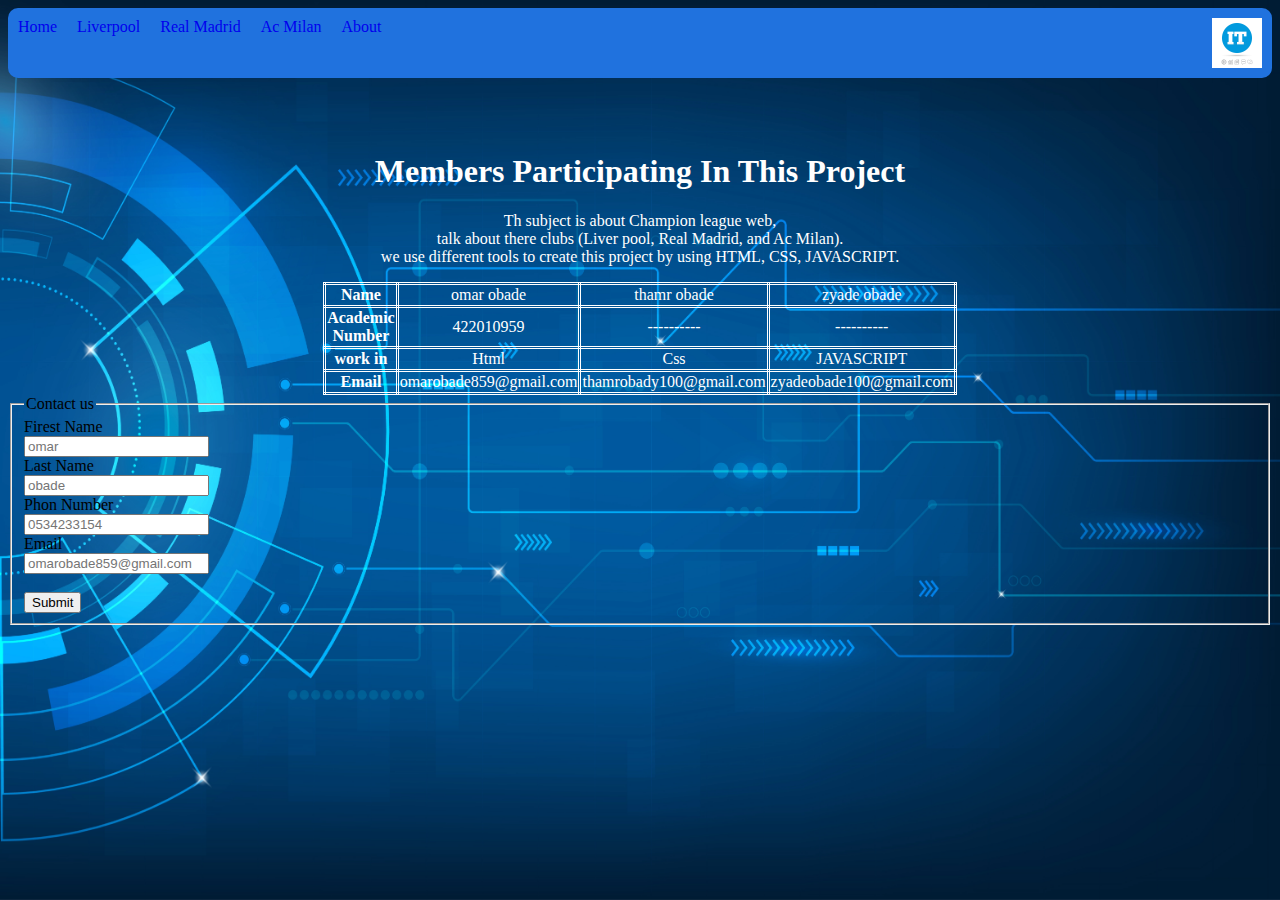
<file: About.html>
<!DOCTYPE html>
<html lang="en">
<head>
    <meta charset="UTF-8">
    <meta http-equiv="X-UA-Compatih1ble" content="IE=edge">
    <meta name="viewport" content="width=device-width, initial-scale=1.0">
    <title>About</title>
    <link rel="stylesheet" href="about.css">
    <script>
        function validateForm() {
          let x = document.forms["myForm"]["email"].value;
          if (x == "") {
            alert("Name must be filled out");
            return false;
          }
        }
    </script>
    
    <script>
        
        function mOver(obj) {
      obj.innerHTML = "Thank You for join"
    }
    
    function mOut(obj) {
      obj.innerHTML = "Join to Our Community"
    }
    </script>

</head>
<body>
    <ul style="position: sticky; top: 0; text-decoration: none;">
        <li><a class="hov act" href="Finl Project.html" target="_blank">Home</a></li>
        <li><a class="hov act" href="liverpool.html"  target="_blank" >Liverpool</a></li>
        <li><a class="hov act" href="Real_Madrid.html"  target="_blank" >Real Madrid</a></li>
        <li><a class="hov act" href="Ac_Milan.html"  target="_blank">Ac Milan</a></li>
        <li><a class="hov act" href="About.html"  target="_blank" >About</a></li>
        <li style="float:right;"><img src="it.jpg" alt="" style="float:right;"></li>
    </ul>
    <style> 
        body {
            background-image: url(Back-it.webp);
            background-repeat: no-repeat;
            background-attachment: fixed;
            background-size: 100% 100%;
        }
    </style>
    <br> <br> <br>
    <h1 style="color: white; text-align: center;  ">Members Participating In This Project</h1>
    <p style="text-align: center; color: white;" >Th subject is about Champion league web,<br> talk about there clubs (Liver pool, Real Madrid, and Ac Milan).<br>

        we use different tools to create this project by using HTML, CSS, JAVASCRIPT.
    </p>
    <table >
        <tr>
            <th>Name</th>
            <td>omar obade</td>
            <td>thamr obade</td>
            <td> zyade obade</td>
        </tr>
        <tr>
            <th>Academic Number</th>
            <td>422010959</td>
            <td>----------</td>
            <td>----------</td>
        </tr>
        <tr>
            <th>work in </th>
            <td>Html</td>
            <td>Css</td>
            <td>JAVASCRIPT</td>
            <tr>
                <th>Email</th>
                <td>omarobade859@gmail.com</td>
                <td>thamrobady100@gmail.com</td>
                <td>zyadeobade100@gmail.com</td>

            </tr>

        </tr>
        
      
    </table>




    <form  id="myForm">
        <fieldset>
         
            <legend>Contact us</legend>
            <label for="Fname"> Firest Name</label><br>
            <input  type="text" id="Fname" placeholder="omar" >  <br>
            <label for="Lname"> Last Name</label><br>
            <input type="text" id="Lname" placeholder="obade"><br>
            <label for="num"> Phon Number</label><br>
            <input type="tel" id="num" placeholder="0534233154" pattern="[0-9]{10}" title="Enter only 10 Numbers"><br>
            <label for="email"> Email</label><br>
            <input  type="email" id="Em" placeholder="omarobade859@gmail.com"> <br> <br>
            <input type="submit" value="Submit">
        </fieldset>
        </form>
        
            </div>
</body>
</html>
</file>
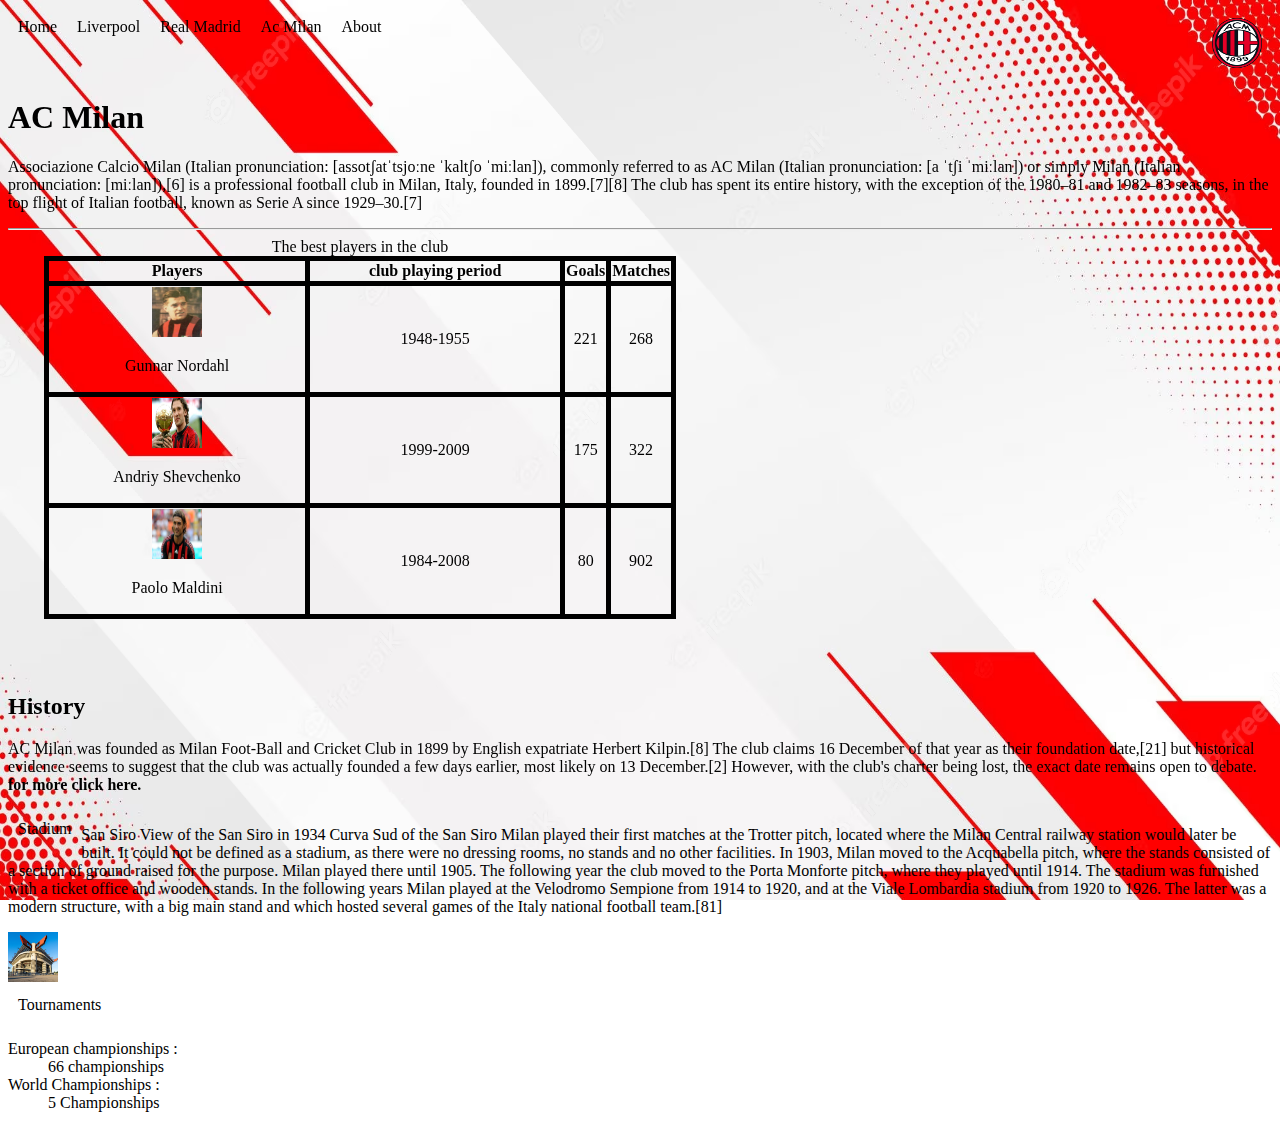
<file: Ac_Milan.html>
<!DOCTYPE html>
<html lang="en">
<head>
    <meta charset="UTF-8">
    <meta http-equiv="X-UA-Compatible" content="IE=edge">
    <meta name="viewport" content="width=device-width, initial-scale=1.0">
    <title>Ac Milan</title>
    <link rel="stylesheet" href="Ac.css">
</head>
<body>
    <style>
        body {
            background-image: url(red\ backgrund.avif);
            background-repeat: no-repeat;
            background-attachment: fixed;
            background-size: 100% 100%;
        }
    </style>
</head>
<body>

    <ul style="position: sticky; top: 0;">
        <li><a class="hov act" href="Finl Project.html" target="_blank">Home</a></li>
        <li><a class="hov act" href="liverpool.html"  target="_blank" >Liverpool</a></li>
        <li><a class="hov act" href="Real_Madrid.html"  target="_blank" >Real Madrid</a></li>
        <li><a class="hov act" href="Ac_Milan.html"  target="_blank">Ac Milan</a></li>
        <li><a class="hov act" href="About.html"  target="_blank" >About</a></li>
        <li style="float:right;"><img src="logo-Ac.png  " alt="" style="float:right;"></li>
    </ul>

    <h1>AC Milan</h1>
    <p>Associazione Calcio Milan (Italian pronunciation: [assotʃatˈtsjoːne ˈkaltʃo ˈmiːlan]), commonly referred to as AC Milan (Italian pronunciation: [a ˈtʃi ˈmiːlan]) or simply Milan (Italian pronunciation: [miːlan]),[6] is a professional football club in Milan, Italy, founded in 1899.[7][8] The club has spent its entire history, with the exception of the 1980–81 and 1982–83 seasons, in the top flight of Italian football, known as Serie A since 1929–30.[7]</p> <hr>
    <iframe style="float: right;" width="560" height="400" src="https://www.youtube.com/embed/eLSuORsO5hY" title="YouTube video player" frameborder="0" allow="accelerometer; autoplay; clipboard-write; encrypted-media; gyroscope; picture-in-picture; web-share" allowfullscreen></iframe>
        <table>
            <caption>The best players in the club</caption>
            <tr>
                <th>Players</th>
                <th>club playing period</th>
                <th>Goals</th>
                <th>Matches</th>
            </tr>


            <tr>
                <td>
                    <img src="Gunnar_Nordahl_-_AC_Milan.jpg" alt="">
                    <p> Gunnar Nordahl </p>
                </td>

                <td>1948-1955</td>

                <td>221</td>
                <td>268</td>
            </tr>


            <tr>
                <td>
                    <img src="TT.jpg" alt="">
                    <p>Andriy Shevchenko </p>
                </td>
                <td>1999-2009</td>
                <td>175</td>
                <td>322</td>
            </tr>

            <tr>
                <td>
                    <img src="Mld.jpeg" alt="">
                    <p>Paolo Maldini  </p>
                </td>

                <td>1984-2008</td>
                <td>80</td>
                <td>902</td>
            </tr>





        </table> <br> <br> <br>
        <h2 style ="color: rgb(0, 0, 0);">History</h2>
        <p class="h">AC Milan was founded as Milan Foot-Ball and Cricket Club in 1899 by English expatriate Herbert Kilpin.[8] The club claims 16 December of that year as their foundation date,[21] but historical evidence seems to suggest that the club was actually founded a few days earlier, most likely on 13 December.[2] However, with the club's charter being lost, the exact date remains open to debate. <b><a href="https://en.wikipedia.org/wiki/A.C._Milan#Stadiums">for more click here.</a></b>   </p>
<ul>
<li style="color: black;">Stadium</li>
<p class="h"> San Siro

    View of the San Siro in 1934
    
    Curva Sud of the San Siro
    Milan played their first matches at the Trotter pitch, located where the Milan Central railway station would later be built. It could not be defined as a stadium, as there were no dressing rooms, no stands and no other facilities. In 1903, Milan moved to the Acquabella pitch, where the stands consisted of a section of ground raised for the purpose. Milan played there until 1905. The following year the club moved to the Porta Monforte pitch, where they played until 1914. The stadium was furnished with a ticket office and wooden stands. In the following years Milan played at the Velodromo Sempione from 1914 to 1920, and at the Viale Lombardia stadium from 1920 to 1926. The latter was a modern structure, with a big main stand and which hosted several games of the Italy national football team.[81]</p> <img src="Stadio_Meazza_2021_3.jpg" width="100" height="1000"  alt=""> <br>
<li style="color: black;">Tournaments</li>
</ul>
<dl>
<dt>European championships :</dt>
<dd>66 championships</dd>
<dt>World Championships :</dt>
<dd>5 Championships</dd>

</dl>


       
    
</body>
</html>
</file>
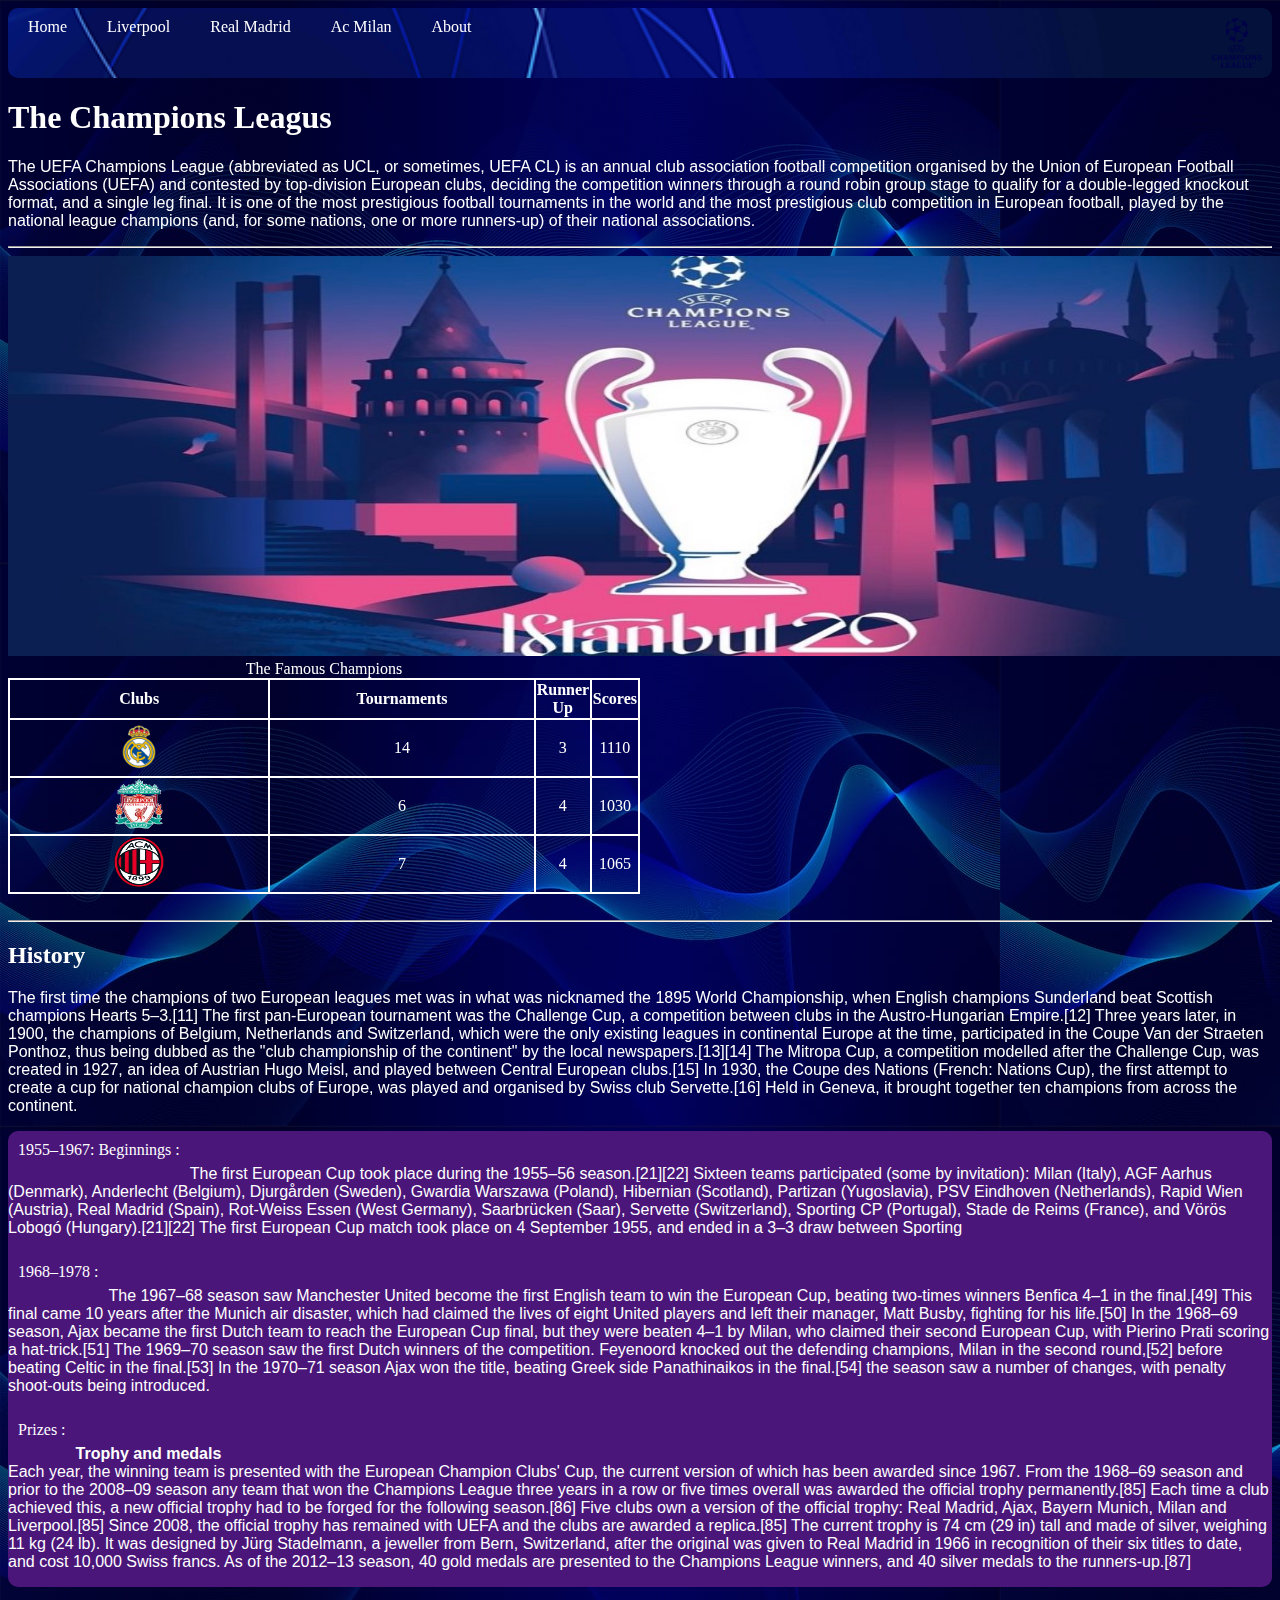
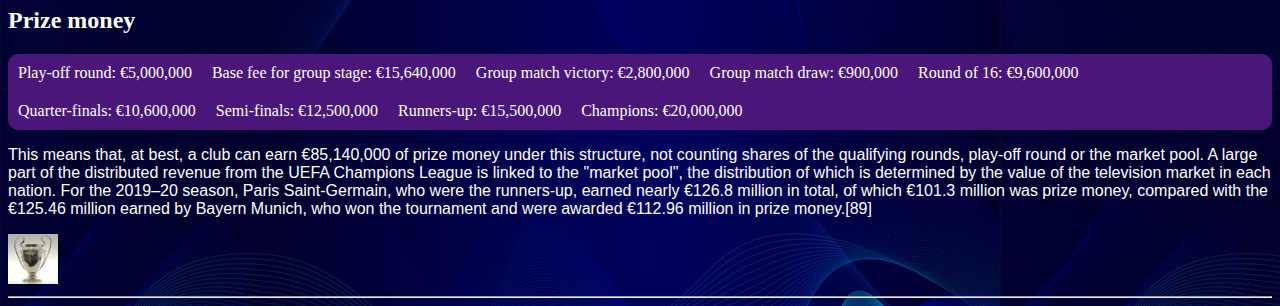
<file: Finl Project.html>
<!DOCTYPE html>
<html lang="en">
<head>
    <meta charset="UTF-8">
    <meta http-equiv="X-UA-Compatible" content="IE=edge">
    <meta name="viewport" content="width=device-width, initial-scale=1.0">
    <link rel="stylesheet" href="final_style.css">
    <title>Home</title>

    <style>
        .imgThe {
            margin-right: auto;
            margin-left: auto;

        }

        body {
            background-image: url('back-graund.jpeg');
        }
    </style>

    

<script>
    function validateForm() {
      let x = document.forms["myForm"]["email"].value;
      if (x == "") {
        alert("Name must be filled out");
        return false;
      }
    }
</script>

<script>
    
    function mOver(obj) {
  obj.innerHTML = "Thank You for join"
}

function mOut(obj) {
  obj.innerHTML = "Join to Our Community"
}
</script>
    

    
</head>
<body>
    
    <ul style="position: sticky; top: 0;">
        <li><a class="hov  act " href="Finl_Project.html" target="_blank">Home</a></li>
        <li><a class="hov act" href="liverpool.html"  target="_blank" >Liverpool</a></li>
        <li><a class="hov act" href="Real_Madrid.html"  target="_blank" >Real Madrid</a></li>
        <li><a class="hov act" href="Ac_Milan.html"  target="_blank">Ac Milan</a></li>
        <li><a class="hov act" href="About.html"  target="_blank" >About</a></li>
        <li style="float:right;"><img src="Logo-ch.png" alt="" style="float:right;"></li>
    </ul>

    <h1 style="color:white">The Champions Leagus</h1>

    <p style="color:white">The UEFA Champions League (abbreviated as UCL, or sometimes, UEFA CL) is an annual club association football competition organised by the Union of European Football Associations (UEFA) and contested by top-division European clubs, deciding the competition winners through a round robin group stage to qualify for a double-legged knockout format, and a single leg final. It is one of the most prestigious football tournaments in the world and the most prestigious club competition in European football, played by the national league champions (and, for some nations, one or more runners-up) of their national associations.</p>
    
    <hr>

    <img src="The w.jpg" alt="" style="width:1400px; height:400px;">
    <iframe style="float: right;" width="48%"  height="250px" src="https://www.youtube.com/embed/VzQov0gs_2c" title="YouTube video player" frameborder="0" allow="accelerometer; autoplay; clipboard-write; encrypted-media; gyroscope; picture-in-picture; web-share" allowfullscreen></iframe>
    <table>
        <caption>The Famous Champions</caption>

        <tr>
            <th>Clubs</th>
            <th>Tournaments</th>
            <th>Runner Up</th>
            <th>Scores</th>
        </tr>

        <tr>
            <td><a target="_blank" href="Real_Madrid.html">
                <img src="logo-ry.webp" alt="Real Madrid">
            </a></td>

            <td>14</td>
            <td>3</td>
            <td>1110</td>
        </tr>
        
        <tr>
            <td><a target="_blank" href="liverpool.html">
                <img src="logo-liv.png" alt="Liver pool">
            </a></td>

            <td>6</td>
            <td>4</td>
            <td>1030</td>
        </tr>



        <td><a target="_blank" href="Ac_Milan.html">
            <img src="logo-Ac.png" alt="Ac Milan">
        </a></td>

        <td>7</td>
        <td>4</td>
        <td>1065</td>

    </table><br>
    <hr>
    
    <h2 style="color: white;">History</h2>
    <p class="h">The first time the champions of two European leagues met was in what was nicknamed the 1895 World Championship, when English champions Sunderland beat Scottish champions Hearts 5–3.[11] The first pan-European tournament was the Challenge Cup, a competition between clubs in the Austro-Hungarian Empire.[12] Three years later, in 1900, the champions of Belgium, Netherlands and Switzerland, which were the only existing leagues in continental Europe at the time, participated in the Coupe Van der Straeten Ponthoz, thus being dubbed as the "club championship of the continent" by the local newspapers.[13][14]

        The Mitropa Cup, a competition modelled after the Challenge Cup, was created in 1927, an idea of Austrian Hugo Meisl, and played between Central European clubs.[15] In 1930, the Coupe des Nations (French: Nations Cup), the first attempt to create a cup for national champion clubs of Europe, was played and organised by Swiss club Servette.[16] Held in Geneva, it brought together ten champions from across the continent.</p>
    
    <ul>
        <li>1955–1967: Beginnings : </li> <br>
        <p class="h">The first European Cup took place during the 1955–56 season.[21][22] Sixteen teams participated (some by invitation): Milan (Italy), AGF Aarhus (Denmark), Anderlecht (Belgium), Djurgården (Sweden), Gwardia Warszawa (Poland), Hibernian (Scotland), Partizan (Yugoslavia), PSV Eindhoven (Netherlands), Rapid Wien (Austria), Real Madrid (Spain), Rot-Weiss Essen (West Germany), Saarbrücken (Saar), Servette (Switzerland), Sporting CP (Portugal), Stade de Reims (France), and Vörös Lobogó (Hungary).[21][22]

            The first European Cup match took place on 4 September 1955, and ended in a 3–3 draw between Sporting 
            </p>
            <li>1968–1978 :</li> <br>
            <p class="h">The 1967–68 season saw Manchester United become the first English team to win the European Cup, beating two-times winners Benfica 4–1 in the final.[49] This final came 10 years after the Munich air disaster, which had claimed the lives of eight United players and left their manager, Matt Busby, fighting for his life.[50] In the 1968–69 season, Ajax became the first Dutch team to reach the European Cup final, but they were beaten 4–1 by Milan, who claimed their second European Cup, with Pierino Prati scoring a hat-trick.[51]

                The 1969–70 season saw the first Dutch winners of the competition. Feyenoord knocked out the defending champions, Milan in the second round,[52] before beating Celtic in the final.[53] In the 1970–71 season Ajax won the title, beating Greek side Panathinaikos in the final.[54] the season saw a number of changes, with penalty shoot-outs being introduced.</p>
                <li>Prizes :</li><br>
                <p class="h"><b>Trophy and medals</b> <br> Each year, the winning team is presented with the European Champion Clubs' Cup, the current version of which has been awarded since 1967. From the 1968–69 season and prior to the 2008–09 season any team that won the Champions League three years in a row or five times overall was awarded the official trophy permanently.[85] Each time a club achieved this, a new official trophy had to be forged for the following season.[86] Five clubs own a version of the official trophy: Real Madrid, Ajax, Bayern Munich, Milan and Liverpool.[85] Since 2008, the official trophy has remained with UEFA and the clubs are awarded a replica.[85]

                    The current trophy is 74 cm (29 in) tall and made of silver, weighing 11 kg (24 lb). It was designed by Jürg Stadelmann, a jeweller from Bern, Switzerland, after the original was given to Real Madrid in 1966 in recognition of their six titles to date, and cost 10,000 Swiss francs.
                    
                    As of the 2012–13 season, 40 gold medals are presented to the Champions League winners, and 40 silver medals to the runners-up.[87]</p>

                </ul>
                <h2>Prize money</h2>
<ul>
<li>Play-off round: €5,000,000</li>
<li>Base fee for group stage: €15,640,000</li>
<li>Group match victory: €2,800,000</li>
<li>Group match draw: €900,000</li>
<li>Round of 16: €9,600,000</li>
<li>Quarter-finals: €10,600,000</li>
<li>Semi-finals: €12,500,000</li>
<li>Runners-up: €15,500,000</li>
<li>Champions: €20,000,000</li>

</ul>
<p class="h">This means that, at best, a club can earn €85,140,000 of prize money under this structure, not counting shares of the qualifying rounds, play-off round or the market pool.

    A large part of the distributed revenue from the UEFA Champions League is linked to the "market pool", the distribution of which is determined by the value of the television market in each nation. For the 2019–20 season, Paris Saint-Germain, who were the runners-up, earned nearly €126.8 million in total, of which €101.3 million was prize money, compared with the €125.46 million earned by Bayern Munich, who won the tournament and were awarded €112.96 million in prize money.[89]</p>
    <img src="g.jpg" alt="gg">

    <hr>
    <div>

    </div>
</body>
</html>
</file>
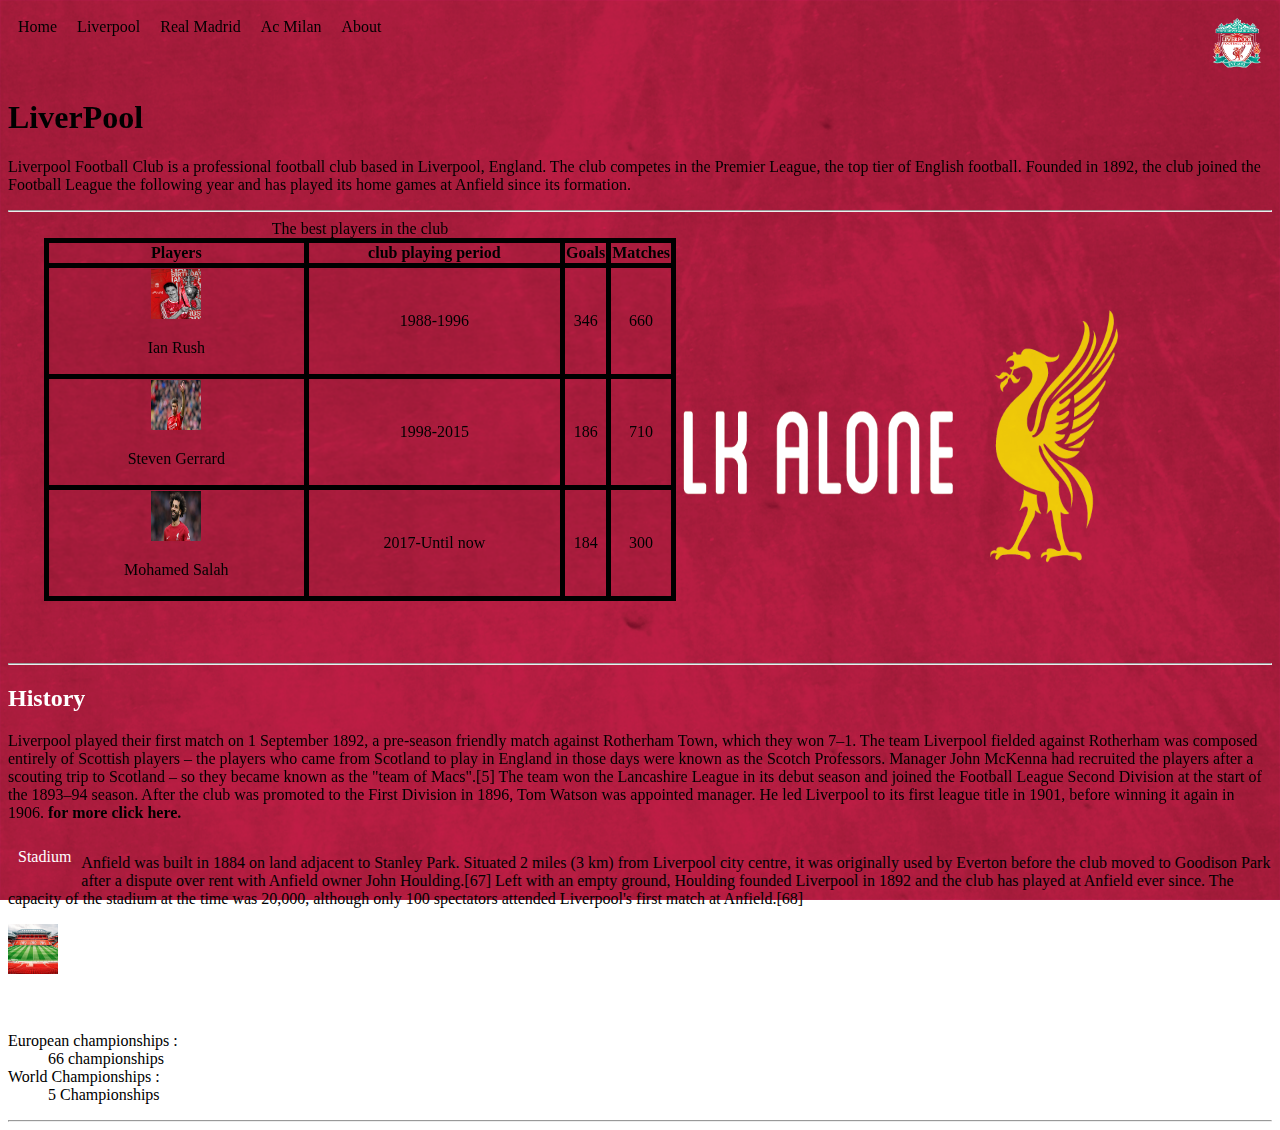
<file: liverpool.html>
<!DOCTYPE html>
<html lang="en">
<head>
    <link rel="stylesheet" href="Liv.css">
    <meta charset="UTF-8">
    <meta http-equiv="X-UA-Compatible" content="IE=edge">
    <meta name="viewport" content="width=device-width, initial-scale=1.0">
    <title>liverpool</title>
</head>
<body>
    <style>
        body {
            background-image: url(LL.png);
            background-repeat: no-repeat;
            background-attachment: fixed;
            background-size: 100% 100%;
        }
    </style>
</head>
<body>

    <ul style="position: sticky; top: 0;">
        <li><a class="hov act" href="Finl Project.html" target="_blank">Home</a></li>
        <li><a class="hov act" href="liverpool.html"  target="_blank" >Liverpool</a></li>
        <li><a class="hov act" href="Real_Madrid.html"  target="_blank" >Real Madrid</a></li>
        <li><a class="hov act" href="Ac_Milan.html"  target="_blank">Ac Milan</a></li>
        <li><a class="hov act" href="About.html"  target="_blank" >About</a></li>
        <li style="float:right;"><img src="logo-liv.png" alt="" style="float:right;"></li>
    </ul>

    <h1>LiverPool</h1>
    <p>Liverpool Football Club is a professional football club based in Liverpool, England. The club competes in the Premier League, the top tier of English football. Founded in 1892, the club joined the Football League the following year and has played its home games at Anfield since its formation.</p> <hr>
    <iframe style="float: right;" width="560" height="400"  src="https://www.youtube.com/embed/eV7kkoOop60" title="YouTube video player" frameborder="0" allow="accelerometer; autoplay; clipboard-write; encrypted-media; gyroscope; picture-in-picture; web-share" allowfullscreen></iframe>
        <table >
            <caption>The best players in the club</caption>
            <tr>
                <th>Players</th>
                <th>club playing period</th>
                <th>Goals</th>
                <th>Matches</th>
            </tr>


            <tr>
                <td>
                    <img src="ian.jpg_large" alt="">
                    <p> Ian Rush  </p>
                </td>

                <td>1988-1996</td>

                <td>346</td>
                <td>660</td>
            </tr>


            <tr>
                <td>
                    <img src="gir.jpg" alt="">
                    <p>Steven Gerrard </p>
                </td>
                <td>1998-2015</td>
                <td>186</td>
                <td>710</td>
            </tr>

            <tr>
                <td>
                    <img src="mo.webp" alt="">
                    <p>Mohamed Salah  </p>
                </td>

                <td>2017-Until now</td>
                <td>184</td>
                <td>300</td>
            </tr>





        </table> <br> <br> <br><hr>
        <h2 style ="color: white;">History</h2>
        <p class="h">Liverpool played their first match on 1 September 1892, a pre-season friendly match against Rotherham Town, which they won 7–1. The team Liverpool fielded against Rotherham was composed entirely of Scottish players – the players who came from Scotland to play in England in those days were known as the Scotch Professors. Manager John McKenna had recruited the players after a scouting trip to Scotland – so they became known as the "team of Macs".[5] The team won the Lancashire League in its debut season and joined the Football League Second Division at the start of the 1893–94 season. After the club was promoted to the First Division in 1896, Tom Watson was appointed manager. He led Liverpool to its first league title in 1901, before winning it again in 1906. <b><a href="https://en.wikipedia.org/wiki/Liverpool_F.C.">for more click here.</a></b>  </p>
<ul>
<li>Stadium</li>
<p class="h">Anfield was built in 1884 on land adjacent to Stanley Park. Situated 2 miles (3 km) from Liverpool city centre, it was originally used by Everton before the club moved to Goodison Park after a dispute over rent with Anfield owner John Houlding.[67] Left with an empty ground, Houlding founded Liverpool in 1892 and the club has played at Anfield ever since. The capacity of the stadium at the time was 20,000, although only 100 spectators attended Liverpool's first match at Anfield.[68]</p> <img src="anf.jpg" width="100" height="1000"  alt=""> <br>
<li>Tournaments</li>
</ul>
<dl>
<dt>European championships :</dt>
<dd>66 championships</dd>
<dt>World Championships :</dt>
<dd>5 Championships</dd>

</dl>

<hr>


</body>
</html>
</file>
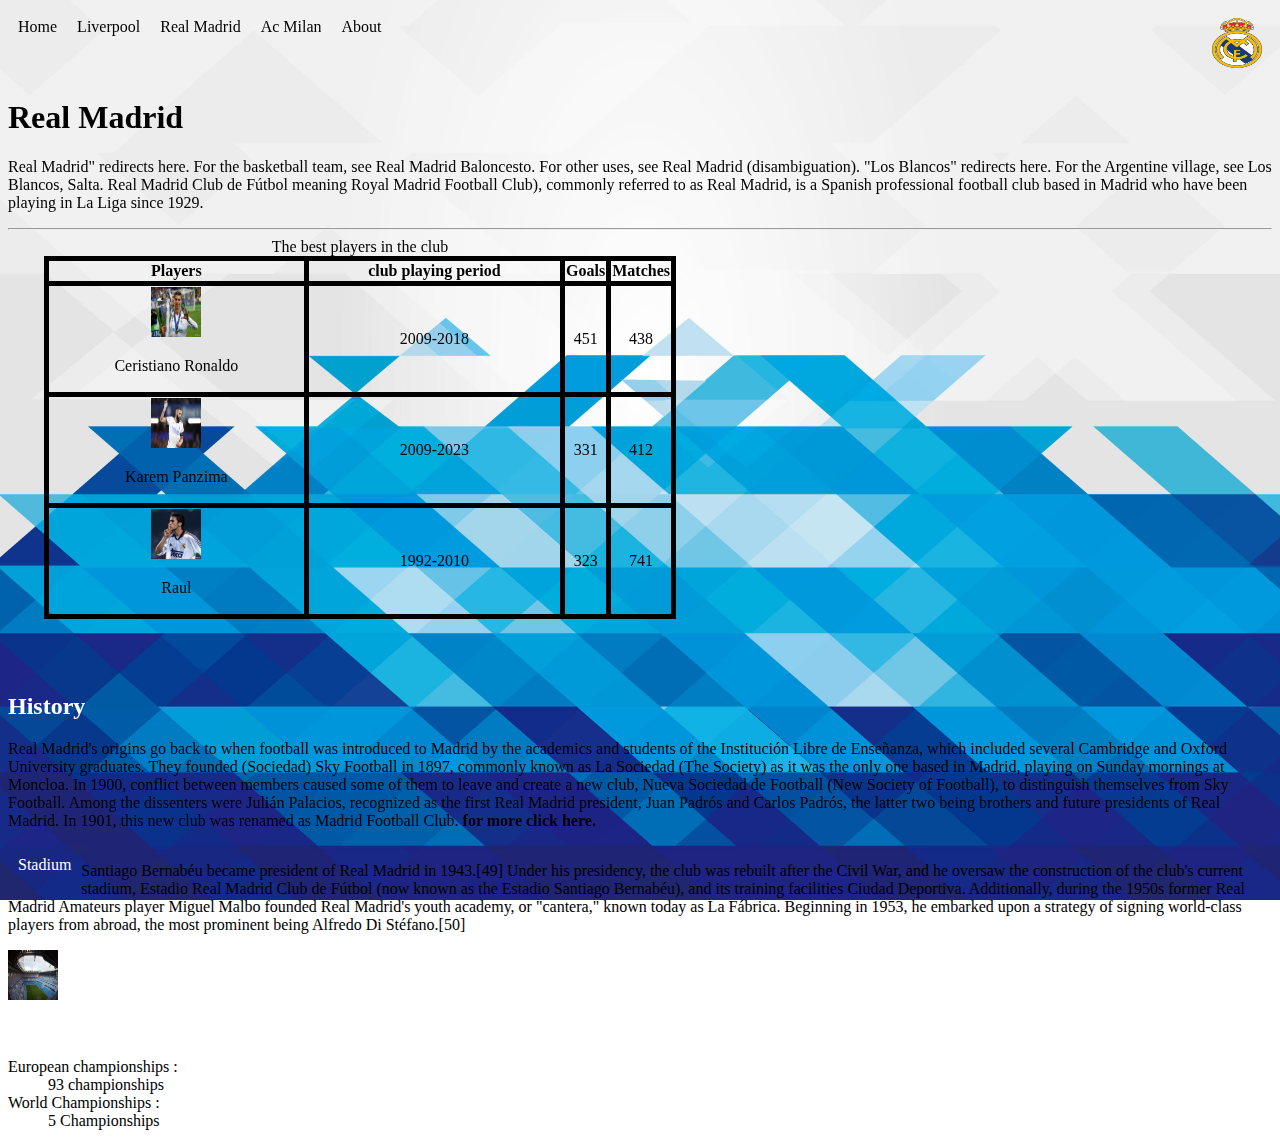
<file: Real_Madrid.html>
<!DOCTYPE html>
<html lang="en">
<head>
    <meta charset="UTF-8">
    <meta http-equiv="X-UA-Compatible" content="IE=edge">
    <meta name="viewport" content="width=device-width, initial-scale=1.0">
    <link rel="stylesheet" href="Rial_Madrid.css">
    <title>ٌReal Madrid</title>

    <style>
        body {
            background-image: url(whiteblue.jpg);
            background-repeat: no-repeat;
            background-attachment: fixed;
            background-size: 100% 100%;
        }
    </style>
</head>
<body>

    <ul style="position: sticky; top: 0;">
        <li><a class="hov act" href="Finl Project.html" target="_blank">Home</a></li>
        <li><a class="hov act" href="liverpool.html"  target="_blank" >Liverpool</a></li>
        <li><a class="hov act" href="Real_Madrid.html"  target="_blank" >Real Madrid</a></li>
        <li><a class="hov act" href="Ac_Milan.html"  target="_blank">Ac Milan</a></li>
        <li><a class="hov act" href="About.html"  target="_blank" >About</a></li>
        <li style="float:right;"><img src="logo rayal.png" alt="" style="float:right;"></li>
    </ul>

    <h1>Real Madrid</h1>
    <p>Real Madrid" redirects here. For the basketball team, see Real Madrid Baloncesto. For other uses, see Real Madrid (disambiguation).
        "Los Blancos" redirects here. For the Argentine village, see Los Blancos, Salta.       Real Madrid Club de Fútbol meaning Royal Madrid Football Club), commonly referred to as Real Madrid, is a Spanish professional football club based in Madrid who have been playing in La Liga since 1929.</p> <hr>
        <iframe style="float: right;" width="560" height="400" src="https://www.youtube.com/embed/sx8y8rUPjRw" title="YouTube video player" frameborder="0" allow="accelerometer; autoplay; clipboard-write; encrypted-media; gyroscope; picture-in-picture; web-share" allowfullscreen></iframe>
        <table>

            <caption>The best players in the club</caption>
            <tr>
                <th>Players</th>
                <th>club playing period</th>
                <th>Goals</th>
                <th>Matches</th>
            </tr>


            <tr>
                <td>
                    <img src="ron.jpeg" alt="">
                    <p>Ceristiano Ronaldo</p>
                </td>

                <td>2009-2018</td>

                <td>451</td>
                <td>438</td>
            </tr>


            <tr>
                <td>
                    <img src="karem.jpg" alt="">
                    <p>Karem Panzima</p>
                </td>
                <td>2009-2023</td>
                <td>331</td>
                <td>412</td>
            </tr>

            <tr>
                <td>
                    <img src="Raul.jpg" alt="">
                    <p>Raul</p>
                </td>

                <td>1992-2010</td>
                <td>323</td>
                <td>741</td>
            </tr>





        </table> <br> <br> <br>
<h2 style ="color: white;">History</h2>
        <p class="h">Real Madrid's origins go back to when football was introduced to Madrid by the academics and students of the Institución Libre de Enseñanza, which included several Cambridge and Oxford University graduates. They founded (Sociedad) Sky Football in 1897, commonly known as La Sociedad (The Society) as it was the only one based in Madrid, playing on Sunday mornings at Moncloa. In 1900, conflict between members caused some of them to leave and create a new club, Nueva Sociedad de Football (New Society of Football), to distinguish themselves from Sky Football. Among the dissenters were Julián Palacios, recognized as the first Real Madrid president, Juan Padrós and Carlos Padrós, the latter two being brothers and future presidents of Real Madrid. In 1901, this new club was renamed as Madrid Football Club. <b><a href="https://en.wikipedia.org/wiki/Real_Madrid_CF">for more click here.</a></b> </p>
<ul>
<li>Stadium</li>
<p class="h">Santiago Bernabéu became president of Real Madrid in 1943.[49] Under his presidency, the club was rebuilt after the Civil War, and he oversaw the construction of the club's current stadium, Estadio Real Madrid Club de Fútbol (now known as the Estadio Santiago Bernabéu), and its training facilities Ciudad Deportiva. Additionally, during the 1950s former Real Madrid Amateurs player Miguel Malbo founded Real Madrid's youth academy, or "cantera," known today as La Fábrica. Beginning in 1953, he embarked upon a strategy of signing world-class players from abroad, the most prominent being Alfredo Di Stéfano.[50] </p> <img src="Santiagobernabeupanoramav3.jpg" width="100" height="1000"  alt=""> <br>
<li>Tournaments</li>
</ul>
<dl>
<dt>European championships :</dt>
<dd>93 championships</dd>
<dt>World Championships :</dt>
<dd>5 Championships</dd>

</dl>


        
    
</body>
</html>
</file>
<file: about.css>
table, th, td {
    border:5pxrg solid black (250, 250, 250);
    border-collapse: collapse;
    text-align: center;
    width:50%;
    border-style:double ;
    margin-right: auto;
    margin-left: auto;
    border-color: white;
    color: white;
    
    
}
li {
    display:inline;
    color: white;
    float: left;
    padding:10px;
    padding-top:10px;
}
img {
    width: 50px;
    height: 50px;
}
ul {
    list-style-type: none;
  margin: 0;
  padding: 0;
  overflow: hidden;
  background-size:100% 100%;
  background-color: rgb(32, 114, 222);
  border-radius:10px;
}
a:hover {
    background-color:rgb(255, 255, 255);
    color: black;
    border-radius:5px;
    padding:10px;
}
a:visited {
    color:black;
}

a:link {
    text-decoration: none;
}

.divs {
    float: right;
    width:50px;
    color: white;
    border-radius:5px;
    padding-right:20px;
}
</file>
<file: Ac.css>
table, th, td {
    border:5px solid black;
    border-collapse: collapse;
    text-align: center;
    width:50%;
}

img {
    width: 50px;
    height: 50px;
}

table {
    margin:auto;
}


ul {
    list-style-type: none;
  margin: 0;
  padding: 0;
  overflow: hidden;
  background-image: url('red\ backgrund.avif');
  background-repeat: no-repeat;
  background-attachment: fixed;
  background-size:100% 100%;
  border-radius:10px;


}

li {
    display:inline;
    color: white;
    float: left;
    padding:10px;
    padding-top:10px;
}

a:link {
    color:black;
    text-decoration: none;

}

a:hover {
    background-color:rgb(231, 24, 24);
    border-radius:5px;
    padding:10px;
}

a:visited {
    color:black;
}

tr:hover{
    background-color: rgb(193, 3, 3);
    color: rgb(255, 255, 255);

    
}
p.h:hover{
    background-color: rgb(151, 0, 0);
    color: white;


}
</file>
<file: final_style.css>
table, th, td {
    border:2px solid white;
    border-collapse: collapse;
    width:50%;
    text-align: center;
    color: white;

}

img {
    width:50px;
    height:50px;
}



ul {
    list-style-type: none;
  margin: 0;
  padding: 0;
  overflow: hidden;
  background-color:rgb(74, 22, 122);
  background-image: url('NL.png');
  background-repeat: no-repeat;
  background-attachment: fixed;
  background-size:100% 100%;
  border-radius: 10px;
 

}

li {
    display:inline;
    color: white;
    float: left;
    padding:10px;
    padding-top:10px;
}

a:link {
    color:white; 
    text-decoration: none;
    padding:10px;
    border-radius:5px;
    

}

a:hover.hov{
    background-color: rgb(214, 43, 226);
}

a:visited.act{
    color:white;
}
p {
    color: white;
    font-family: 'Lucida Sans', 'Lucida Sans Regular', 'Lucida Grande', 'Lucida Sans Unicode', Geneva, Verdana, sans-serif;
}



    h2{
        color: white;
    }



   legend{

color: white;


   } 
   label {

color: white;


   }
   .img{
border: 2px solid black;

border-radius: 5px;
width: 200px; ;
height: 200px;

   }
   input {
    width:50% ;
   }

   p.h:hover{
    background-color: rgb(91, 38, 215);
    color: white;

    
}

tr:hover{
    background-color: rgb(91, 38, 215);
    color: white;

    
}

.divs {
    float: right;
    width:50px;
    color: white;
    border-radius:5px;
}
</file>
<file: Liv.css>
table, th, td {
    border:5px solid black;
    border-collapse: collapse;
    text-align: center;
    width:50%;
}

img {
    width: 50px;
    height: 50px;
}

table {
    margin:auto;
    background-image: url(LL.png);
}


ul {
    list-style-type: none;
  margin: 0;
  padding: 0;
  overflow: hidden;
  background-image: url(LL.png);
  background-repeat: no-repeat;
  background-attachment: fixed;
  background-size:100% 100%;
  border-radius: 10px;


}

li {
    display:inline;
    color: white;
    float: left;
    padding:10px;
    padding-top:10px;
}

a:link {
    color:black;
    text-decoration: none;

}

a:hover {
    background-color:rgb(231, 24, 24);
    border-radius:5px;
    padding:10px;
}

a:visited {
    color:black;
}
p.h:hover{
    background-color: rgb(151, 0, 0);
    color: white;


}


tr:hover{
    background-color: rgb(255, 255, 255);
    color: rgb(230, 52, 52);

    
}
</file>
<file: Rial_Madrid.css>
table, th, td {
    border:5px solid black;
    border-collapse: collapse;
    text-align: center;
    width:50%;
}

img {
    width: 50px;
    height: 50px;
}

table {
    margin:auto;
}


ul {
    list-style-type: none;
  margin: 0;
  padding: 0;
  overflow: hidden;
  background-image: url('whiteblue.jpg');
  background-repeat: no-repeat;
  background-attachment: fixed;
  background-size:100% 100%;
  border-radius: 10px;


}

li {
    display:inline;
    color: white;
    float: left;
    padding:10px;
    padding-top:10px;
}

a:link {
    color:black;
    text-decoration: none;

}

a:hover {
    background-color:rgb(21, 137, 226);
    border-radius:5px;
    padding:10px;
}

a:visited {
    color:black;
}
p.h:hover{
    background-color: rgb(240, 243, 245);
    color: rgb(14, 163, 222);


}
tr:hover{
    background-color: rgb(45, 130, 220);
    color: rgb(255, 255, 255);

    
}
</file>
